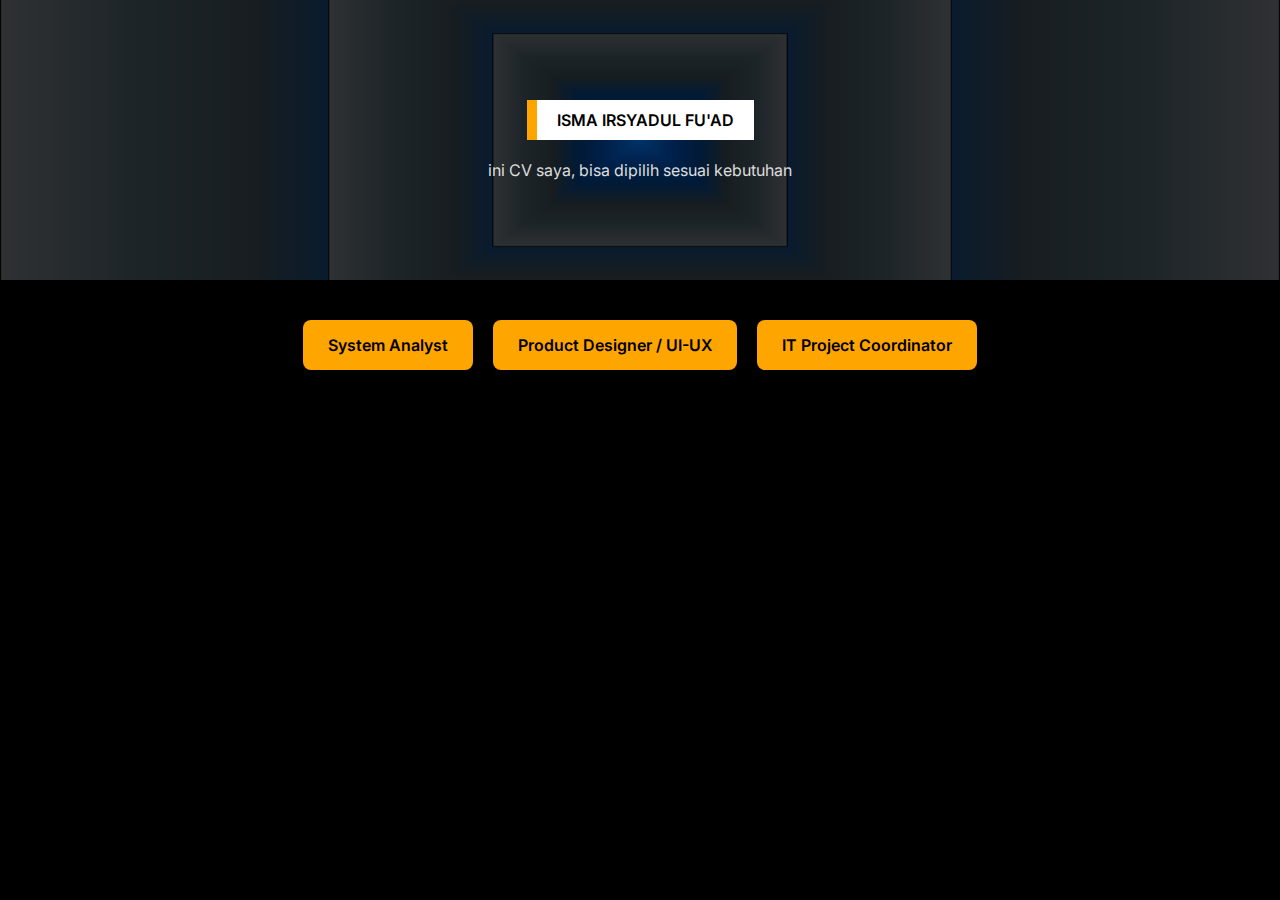
<file: index.html>
<!DOCTYPE html>
<html lang="id">
<head>
  <meta charset="UTF-8" />
  <meta name="viewport" content="width=device-width, initial-scale=1.0" />
  <title>CV Isma Irsyadul Fu'ad</title>
  <link rel="stylesheet" href="style.css" />
  <link href="https://fonts.googleapis.com/css2?family=Inter:wght@400;600&display=swap" rel="stylesheet">
</head>
<body>
  <div class="hero">
    <div class="banner">ISMA IRSYADUL FU'AD</div><br/>
    <span class="subtitle">ini CV saya, bisa dipilih sesuai kebutuhan</span>
  </div>

  <div class="cv-buttons">
    <a href="cv-system-analyst.html">System Analyst</a>
    <a href="cv-uiux.html">Product Designer / UI-UX</a>
    <a href="cv-project-manager.html">IT Project Coordinator</a>
  </div>
</body>
</html>
</file>
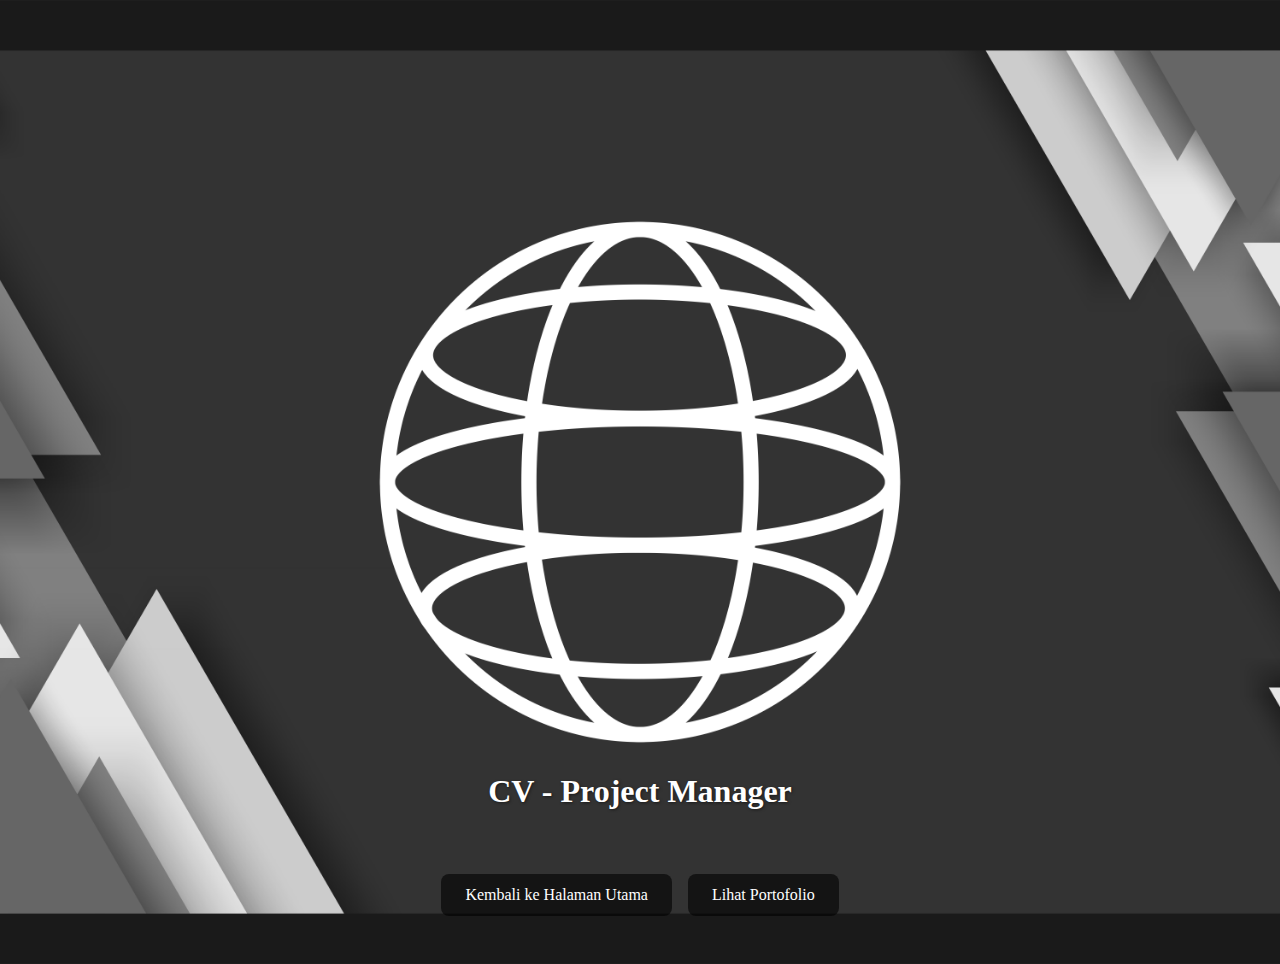
<file: cv-project-manager.html>
<!DOCTYPE html>
<html lang="id">
  <head>
    <meta charset="UTF-8" />
    <meta name="viewport" content="width=device-width, initial-scale=1.0" />
    <link rel="stylesheet" href="scv.css" />
    <link rel="icon" type="image/png" href="images/icon job.png" />
    <title>CV - Project Manager</title>
  </head>
  <body>
    <div class="content">
      <h1>CV - Project Manager</h1>
      <!-- Konten CV-mu di sini -->
<div class="slider-container">
  <div class="slider">
    <div class="slide">
      <img src="images/Backup_of_CV Project Manager for online.png" alt="CV Online" />
      <p class="caption">Versi Online - Jangan disalahgunakan</p>
    </div>
    <div class="slide">
      <img src="images/Backup_of_CV System Analyst for print.png" alt="CV Print" />
      <p class="caption">Versi Cetak - Untuk Keperluan Formal</p>
    </div>
  </div>
</div>

    </div>
    <div class="button-container">
      <a href="index.html" class="btn">Kembali ke Halaman Utama</a>
      <a href="portofolio.html" class="btn">Lihat Portofolio</a>
    </div>
  </body>
</html>
</file>
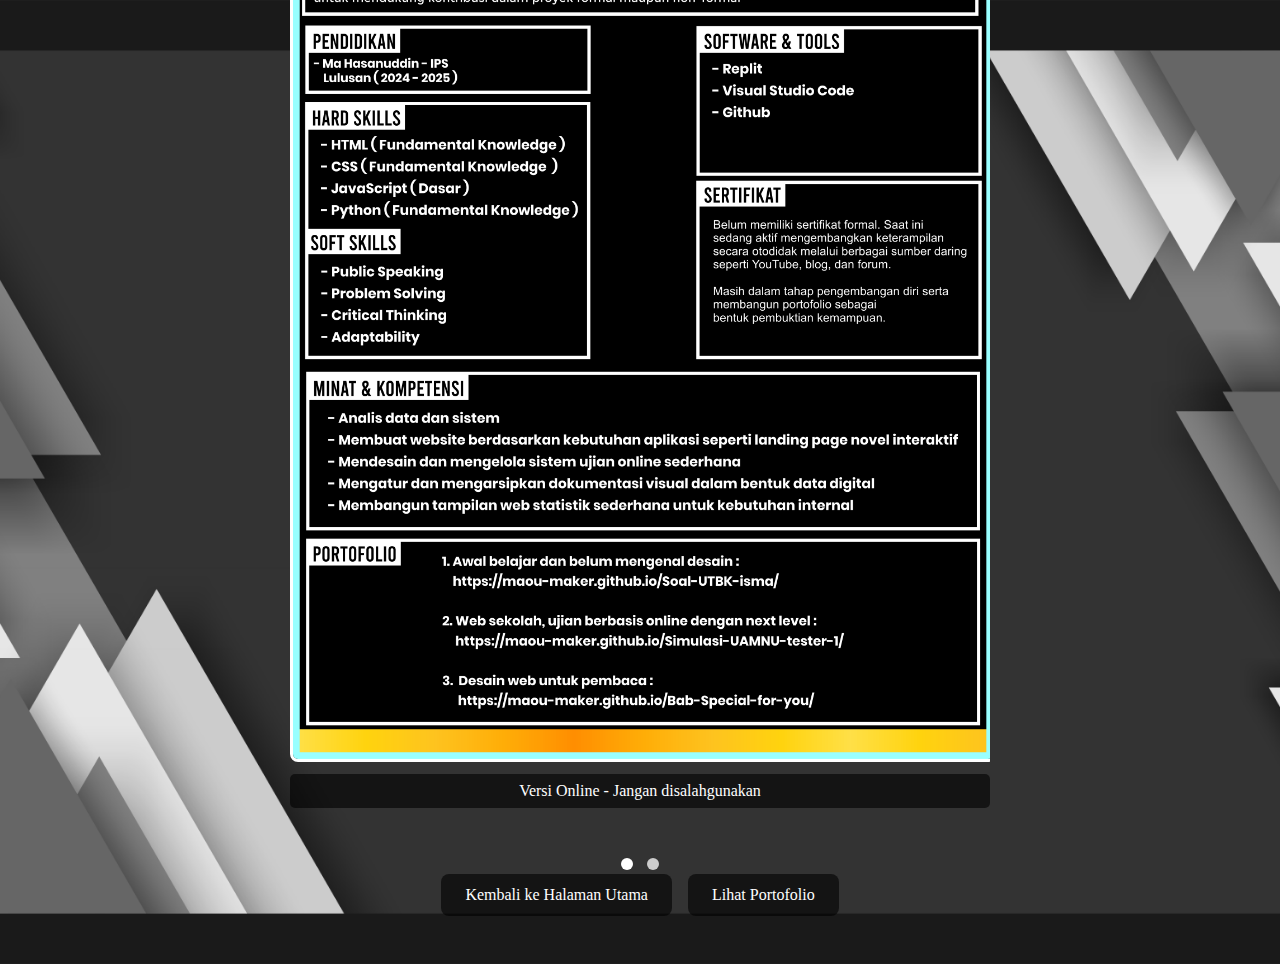
<file: cv-system-analyst.html>
<!DOCTYPE html>
<html lang="id">
  <head>
    <meta charset="UTF-8" />
    <meta name="viewport" content="width=device-width, initial-scale=1.0" />
    <link rel="stylesheet" href="scv.css" />
    <link rel="icon" type="image/png" href="images/icon job.png" />
    <title>CV - System Analyst</title>
  </head>
  <body>
    <div class="content">
      <h1>CV - System Analyst</h1>
      <!-- Konten CV-mu di sini -->
<div class="slider-container">
  <div class="slider">
    <div class="slide">
      <img src="images/Backup_of_CV System Analyst for online.png" alt="CV Online" />
      <p class="caption">Versi Online - Jangan disalahgunakan</p>
    </div>
    <div class="slide">
      <img src="images/Backup_of_CV System Analyst for print.png" alt="CV Print" />
      <p class="caption">Versi Cetak - Untuk Keperluan Formal</p>
    </div>
  </div>
</div>

<div class="dot-container">
  <span class="dot active" onclick="showSlide(0)"></span>
  <span class="dot" onclick="showSlide(1)"></span>
</div>

    </div>
    <div class="button-container">
      <a href="index.html" class="btn">Kembali ke Halaman Utama</a>
      <a href="portofolio.html" class="btn">Lihat Portofolio</a>
    </div>
  </body>
  <script>
  let currentSlide = 0;
  const slides = document.querySelectorAll(".slide");
  const dots = document.querySelectorAll(".dot");

  function showSlide(index) {
    slides.forEach((slide, i) => {
      slide.style.display = i === index ? "block" : "none";
      dots[i].classList.toggle("active", i === index);
    });
    currentSlide = index;
  }

  // Inisialisasi
  showSlide(currentSlide);
</script>

</html>
</file>
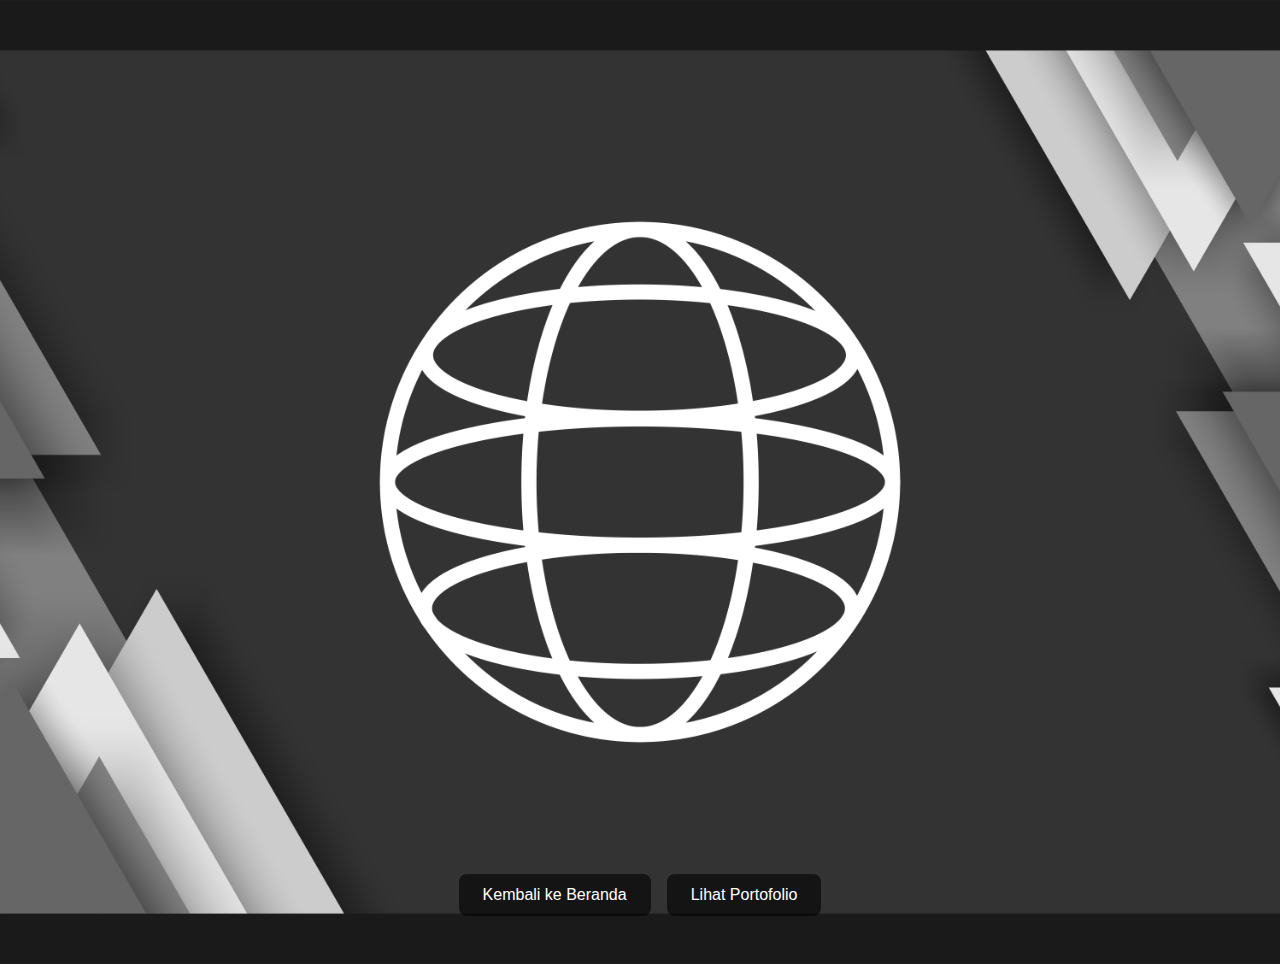
<file: cv-uiux.html>
<!DOCTYPE html>
<html lang="id">
<head>
  <meta charset="UTF-8" />
  <meta name="viewport" content="width=device-width, initial-scale=1.0" />
  <title>CV UI/UX Designer</title>

  <!-- Favicon dan CSS -->
  <link rel="icon" type="image/png" href="images/icon job.png" />
  <link rel="stylesheet" href="style.css" />
  <link rel="stylesheet" href="scv.css" />
</head>
<body>

  <!-- Konten CV bisa ditambahkan di sini -->

  <!-- Tombol Navigasi -->
  <div class="button-container">
    <a href="index.html">Kembali ke Beranda</a>
    <a href="portofolio.html">Lihat Portofolio</a>
  </div>

</body>
</html>
</file>
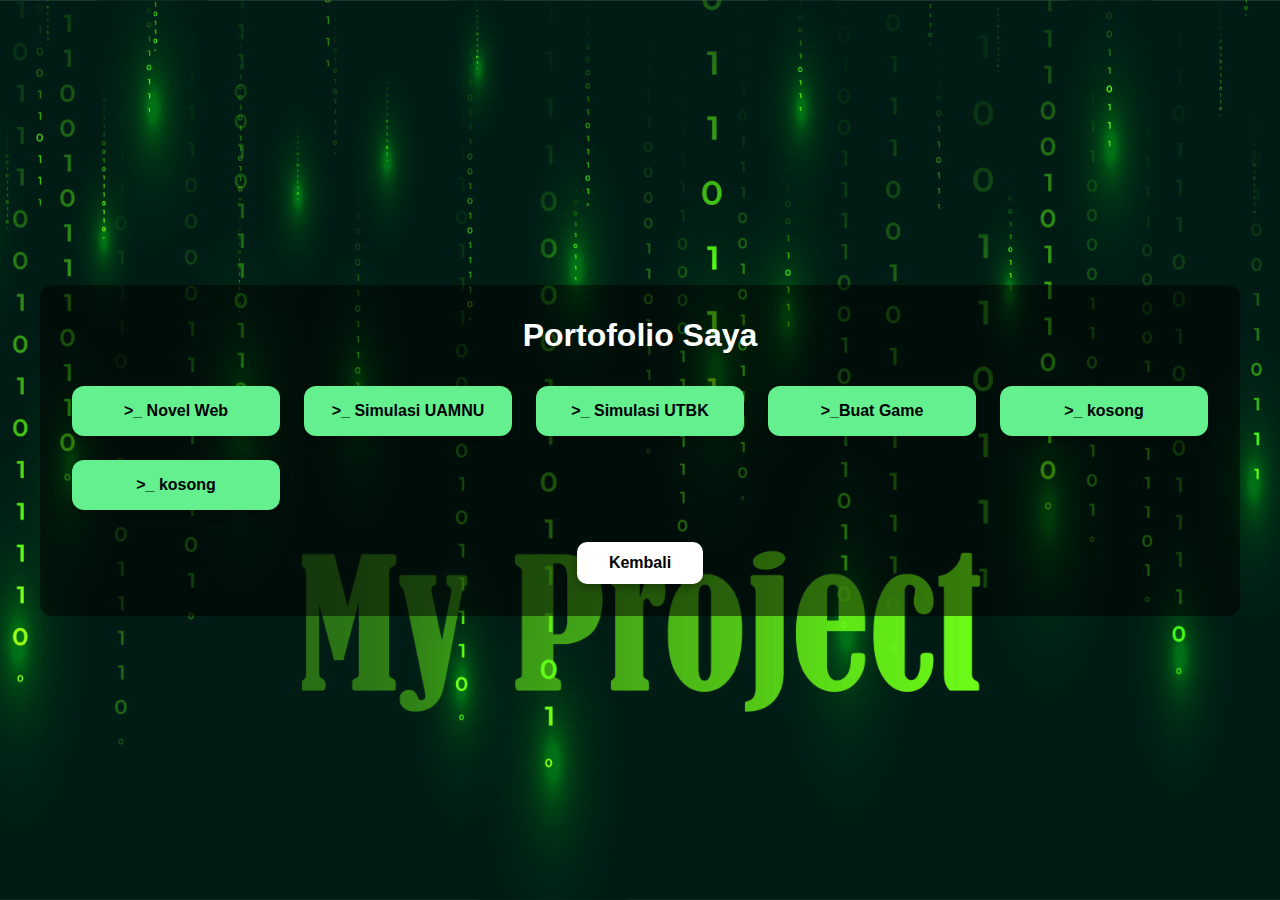
<file: portofolio.html>
<!DOCTYPE html>
<html lang="id">
<head>
  <meta charset="UTF-8">
  <meta name="viewport" content="width=device-width, initial-scale=1.0">
  <title>Portofolio Saya</title>
    <link rel="icon" type="image/png" href="images/icon job.png" />
  <link rel="stylesheet" href="style.css" />
  <link rel="stylesheet" href="Port.css">
</head>
<body class="portfolio-page">
  <div class="portfolio-overlay">
    <h1>Portofolio Saya</h1>
    <div class="portfolio-grid">
      <a href="https://maou-maker.github.io/Bab-Special-for-you/" target="_blank" class="portfolio-item">>_ Novel Web</a>
      <a href="https://maou-maker.github.io/Simulasi-UAMNU-tester-1/" target="_blank" class="portfolio-item">>_ Simulasi UAMNU</a>
      <a href="https://maou-maker.github.io/Soal-UTBK-isma/" target="_blank" class="portfolio-item">>_ Simulasi UTBK</a>
      <a href="https://maouleviathan.itch.io/flappy-bahlil" class="portfolio-item">>_Buat Game</a>
      <a href="#" class="portfolio-item">>_ kosong</a>
      <a href="#" class="portfolio-item">>_ kosong</a>
    </div>
    <a href="index.html" class="btn-back">Kembali</a>
  </div>
</body>
</html>
</file>
<file: style.css>
body {
  margin: 0;
  font-family: 'Inter', sans-serif;
  background-color: #000;
  color: #fff;
  text-align: center;
}

.hero {
  background-image: url('images/bg-cv.jpg');
  background-size: cover;
  background-position: center;
  padding: 100px 20px;
}

.banner {
  display: inline-block;
  background: #fff;
  color: #000;
  padding: 10px 20px;
  border-left: 10px solid orange;
  font-weight: 600;
  margin-bottom: 20px;
}

.subtitle {
  font-weight: 400;
  color: #ddd;
}

.cv-buttons {
  margin: 40px auto;
  display: flex;
  justify-content: center;
  gap: 20px;
  flex-wrap: wrap;
}

.cv-buttons a {
  background: orange;
  color: #000;
  padding: 15px 25px;
  text-decoration: none;
  border-radius: 8px;
  font-weight: 600;
  transition: 0.3s;
}

.cv-buttons a:hover {
  background: #fff;
  color: orange;
}
.logo {
  width: 40px;
  height: 40px;
  object-fit: contain;
  vertical-align: middle;
  margin-right: 10px;
}
.branding {
  display: flex;
  align-items: center;
  justify-content: center;
  gap: 10px;
}

.logo {
  width: 40px;
  height: 40px;
  object-fit: contain;
}
</file>
<file: scv.css>
body {
  height: 100vh;
  margin: 0;
  padding: 2rem;
  background-size: cover;
  background-position: center;
  background-repeat: no-repeat;
  display: flex;
  flex-direction: column;
  justify-content: flex-end;
  align-items: center;
  transition: background-image 0.5s ease-in-out;

  
  background-image: url('images/laptop background.png');
}

/* Landscape iPad */
@media only screen 
  and (min-device-width: 768px) 
  and (max-device-width: 1024px) 
  and (orientation: landscape) {
    body {
      background-image: url('images/ipad landscape.png');
      background-size: cover;
      background-position: center;
    }
}

/* Portrait iPad */
@media only screen 
  and (min-device-width: 768px) 
  and (max-device-width: 1024px) 
  and (orientation: portrait) {
    body {
      background-image: url('images/ipad potrait.png'); 
      background-size: cover;
      background-position: center;
    }
}

/* HP */
@media (max-width: 480px) {
  body {
    background-image: url('images/HP background.png');
  }
}

/* Tombol Navigasi */
.button-container {
  display: flex;
  gap: 1rem;
  margin-bottom: 1rem;
}

.button-container a {
  text-decoration: none;
  background-color: rgba(0, 0, 0, 0.6);
  color: white;
  padding: 0.75rem 1.5rem;
  border-radius: 8px;
  font-size: 1rem;
  transition: background-color 0.3s ease;
}

.button-container a:hover {
  background-color: rgba(0, 0, 0, 0.85);
}
h1 {
  color: white;
  text-shadow: 1px 1px 3px rgba(0,0,0,0.5);
}
.slider-container {
  width: 100%;
  max-width: 700px;
  margin: 2rem auto;
  overflow: hidden;
  border-radius: 10px;
}

.slider {
  display: flex;
  flex-direction: column;
  align-items: center;
}

.slide {
  display: none;
  text-align: center;
}

.slide img {
  width: 100%;
  height: auto;
  border: 3px solid white;
  border-radius: 8px;
}

.caption {
  margin-top: 0.5rem;
  color: white;
  background-color: rgba(0,0,0,0.6);
  padding: 0.5rem;
  border-radius: 5px;
}

.dot-container {
  text-align: center;
  margin-top: 1rem;
}

.dot {
  height: 12px;
  width: 12px;
  margin: 0 5px;
  background-color: #ccc;
  border-radius: 50%;
  display: inline-block;
  cursor: pointer;
  transition: background-color 0.3s;
}

.dot.active,
.dot:hover {
  background-color: white;
}
</file>
<file: Port.css>
/* Reset dasar */
* {
  margin: 0;
  padding: 0;
  box-sizing: border-box;
}

body.portfolio-page {
  font-family: 'Segoe UI', sans-serif;
  color: white;
  min-height: 100vh;
  background-size: cover;
  background-position: center;
  background-repeat: no-repeat;
  display: flex;
  justify-content: center;
  align-items: center;
  padding: 2rem;
  position: relative;
}

@media (min-width: 1025px) {
  body.portfolio-page {
    background-image: url('images/Portofolio-bg pc.png');
  }
}

@media (min-width: 768px) and (max-width: 1024px) and (orientation: landscape) {
  body.portfolio-page {
    background-image: url('images/Portofolio-ipad landscape.png');
  }
}

@media (min-width: 768px) and (max-width: 1024px) and (orientation: portrait) {
  body.portfolio-page {
    background-image: url('images/Portofolio-ipad potrait.png');
  }
}

@media (max-width: 767px) {
  body.portfolio-page {
    background-image: url('images/Portofolio-hp.png');
  }
}

/* Overlay hitam semi transparan */
.portfolio-overlay {
  text-align: center;
  background-color: rgba(0, 0, 0, 0.5);
  border-radius: 12px;
  padding: 2rem;
  width: 100%;
  max-width: 1200px;
}

/* Judul */
.portfolio-overlay h1 {
  font-size: 2rem;
  margin-bottom: 2rem;
}

/* Grid box portofolio */
.portfolio-grid {
  display: grid;
  grid-template-columns: repeat(auto-fit, minmax(200px, 1fr));
  gap: 1.5rem;
  margin-bottom: 2rem;
}

.portfolio-item {
  display: block;
  background-color: #64f08e;
  color: black;
  font-weight: bold;
  padding: 1rem;
  border-radius: 12px;
  text-decoration: none;
  box-shadow: 0 4px 10px rgba(0,0,0,0.3);
  transition: transform 0.2s, background-color 0.3s;
}

.portfolio-item:hover {
  transform: scale(1.05);
  background-color: #4fd77d;
}

/* Tombol kembali */
.btn-back {
  display: inline-block;
  padding: 0.75rem 2rem;
  background-color: white;
  color: black;
  font-weight: bold;
  border-radius: 10px;
  text-decoration: none;
  box-shadow: 0 4px 10px rgba(0,0,0,0.3);
  transition: background-color 0.3s;
}

.btn-back:hover {
  background-color: #f0f0f0;
}
</file>
